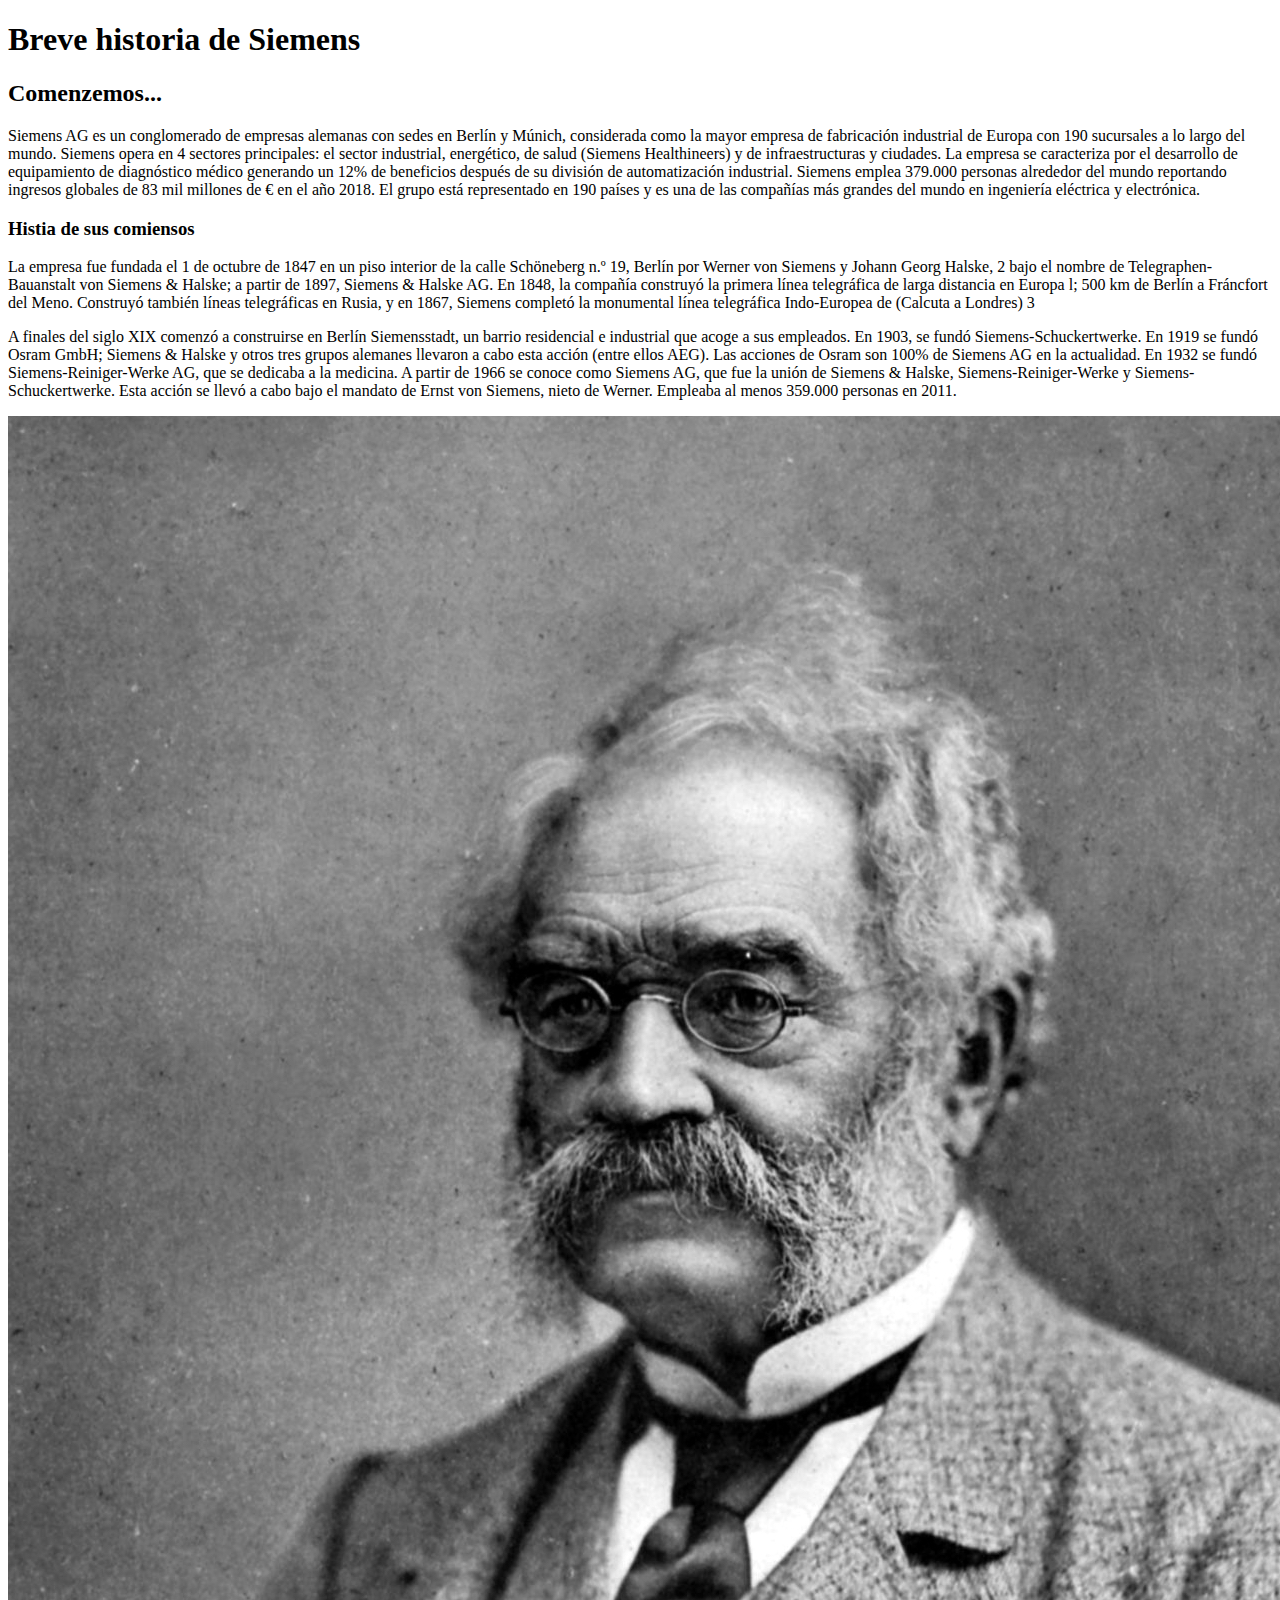
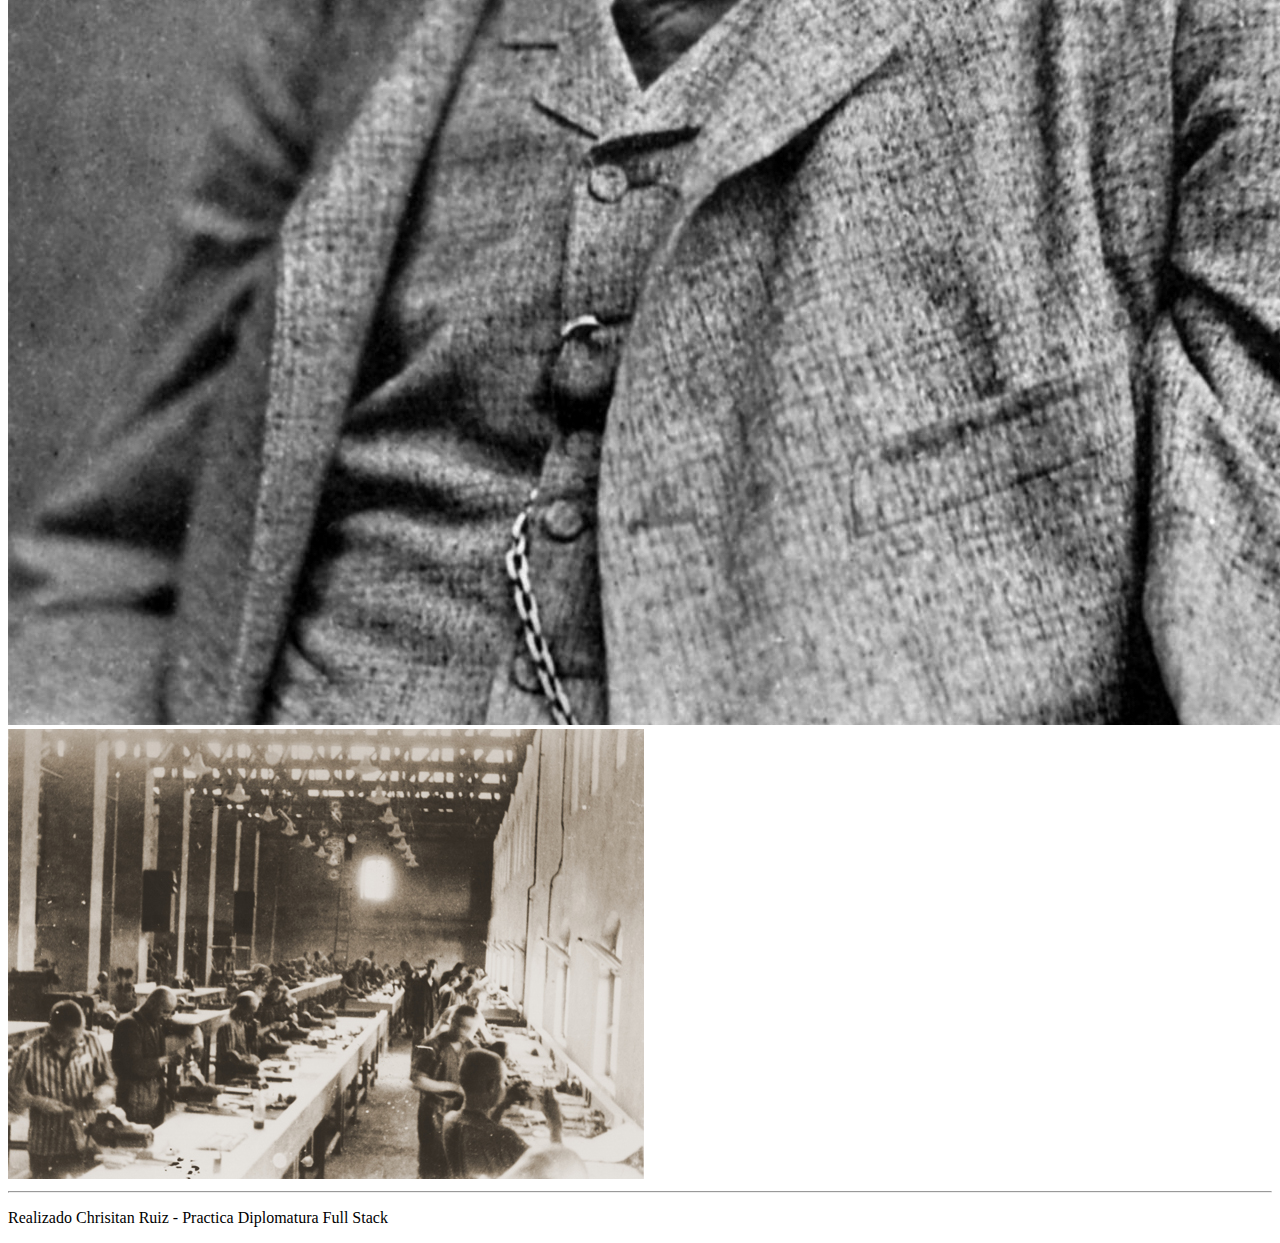
<file: clase_1/index.html>
<!DOCTYPE html>
<html lang="en">
<head>
    <meta charset="UTF-8">
    <meta http-equiv="X-UA-Compatible" content="IE=edge">
    <meta name="viewport" content="width=device-width, initial-scale=1.0">
    <title>Historia de Siemens</title>
</head>
<body>
    <main>
        <header>
            <h1>Breve historia de Siemens</h1>
        </header>
        <section>
            <h2>Comenzemos...</h2>
            <p>Siemens AG es un conglomerado de empresas alemanas con sedes en Berlín y Múnich, considerada como la mayor empresa de fabricación industrial de Europa con 190 sucursales a lo largo del mundo. Siemens opera en 4 sectores principales: el sector industrial, energético, de salud (Siemens Healthineers) y de infraestructuras y ciudades. La empresa se caracteriza por el desarrollo de equipamiento de diagnóstico médico generando un 12% de beneficios después de su división de automatización industrial. Siemens emplea 379.000 personas alrededor del mundo reportando ingresos globales de 83 mil millones de € en el año 2018. El grupo está representado en 190 países y es una de las compañías más grandes del mundo en ingeniería eléctrica y electrónica. </p>
            <h3>Histia de sus comiensos</h3>
            <p>La empresa fue fundada el 1 de octubre de 1847 en un piso interior de la calle Schöneberg n.º 19, Berlín por Werner von Siemens y Johann Georg Halske, 2 bajo el nombre de Telegraphen-Bauanstalt von Siemens & Halske; a partir de 1897, Siemens & Halske AG.
            En 1848, la compañía construyó la primera línea telegráfica de larga distancia en Europa l; 500 km de Berlín a Fráncfort del Meno. Construyó también líneas telegráficas en Rusia, y en 1867, Siemens completó la monumental línea telegráfica Indo-Europea de (Calcuta a Londres) 3 </p>
            <p>A finales del siglo XIX comenzó a construirse en Berlín Siemensstadt, un barrio residencial e industrial que acoge a sus empleados. En 1903, se fundó Siemens-Schuckertwerke. En 1919 se fundó Osram GmbH; Siemens & Halske y otros tres grupos alemanes llevaron a cabo esta acción (entre ellos AEG). Las acciones de Osram son 100% de Siemens AG en la actualidad. En 1932 se fundó Siemens-Reiniger-Werke AG, que se dedicaba a la medicina.
            A partir de 1966 se conoce como Siemens AG, que fue la unión de Siemens & Halske, Siemens-Reiniger-Werke y Siemens-Schuckertwerke. Esta acción se llevó a cabo bajo el mandato de Ernst von Siemens, nieto de Werner. Empleaba al menos 359.000 personas en 2011.</p>
            <img src="./img/Werner-von-Siemens.png" alt="Werner von Siemens">
            <img src="./img/siemens_1.jpg" alt="Siemens">

        </section>
        <hr>
        <footer>
            <p>Realizado Chrisitan Ruiz - Practica Diplomatura Full Stack</p>
        </footer>
    </main>
</body>
</html>
</file>
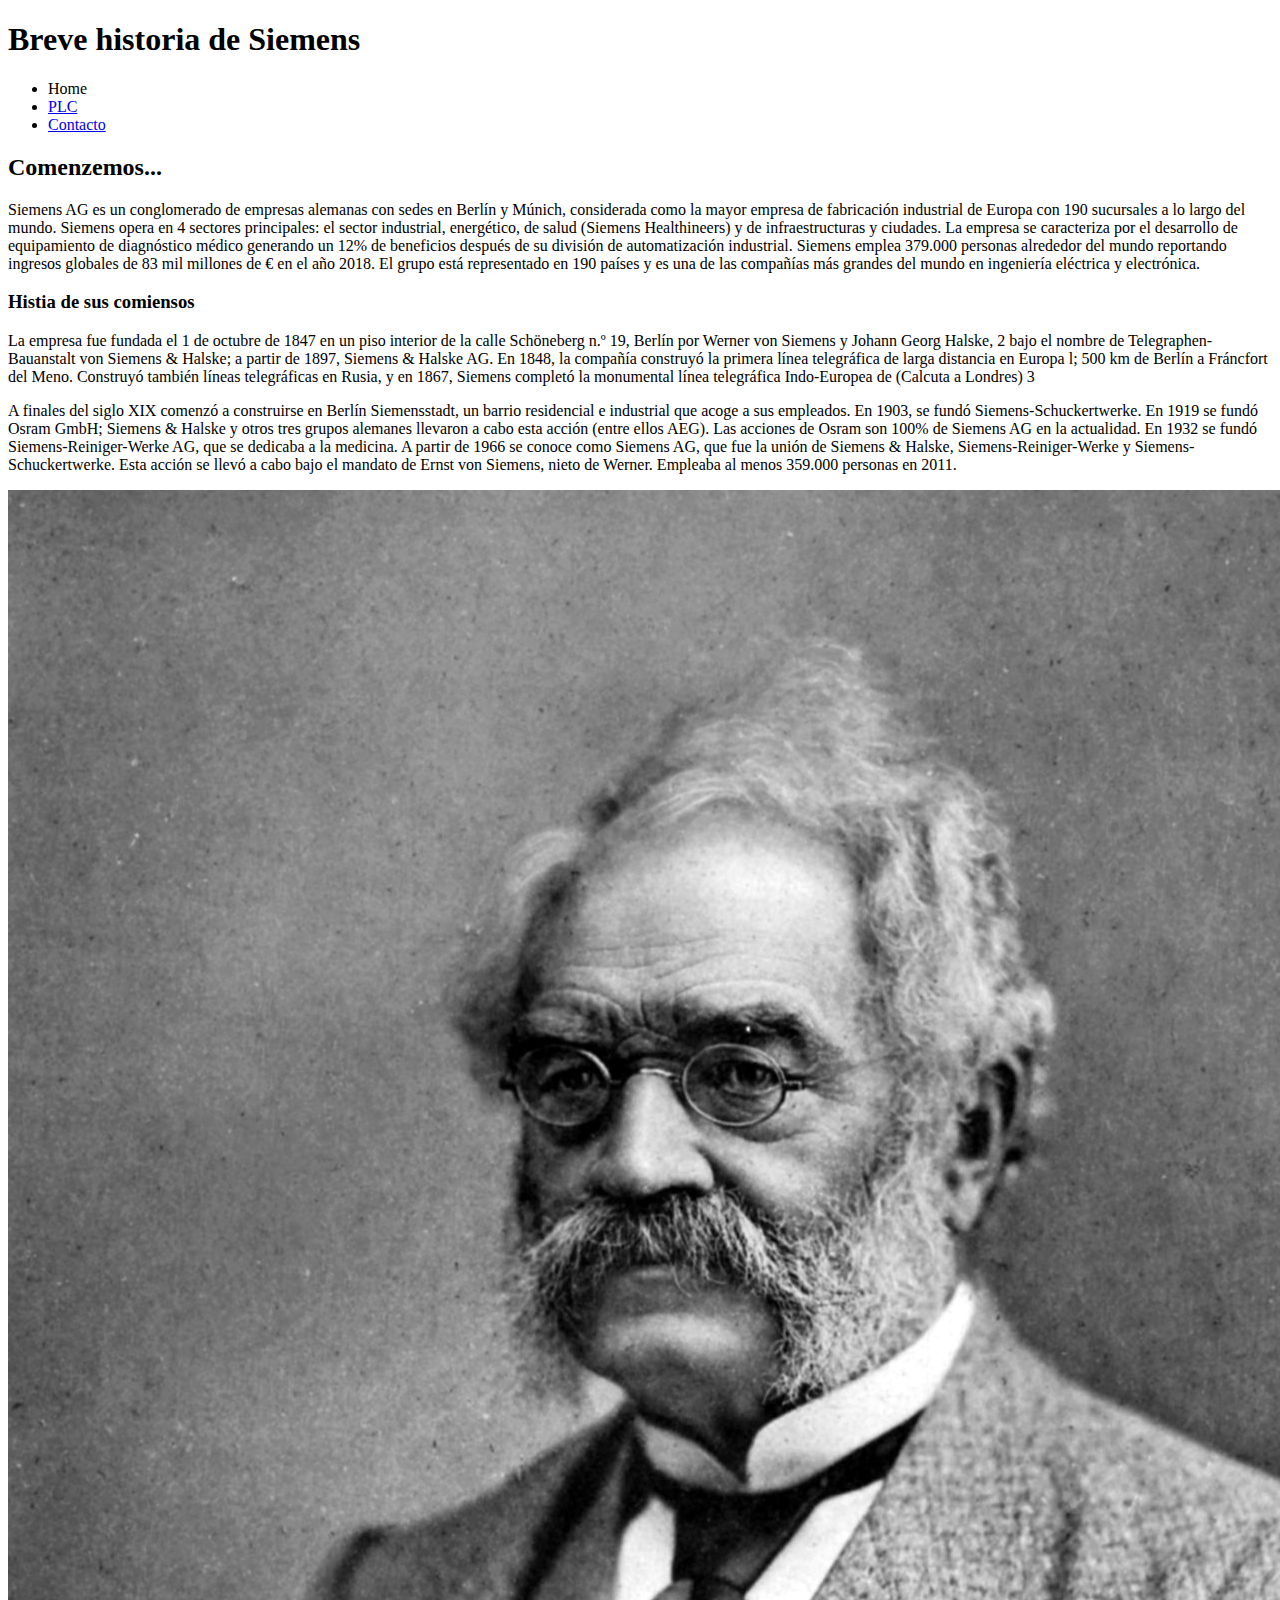
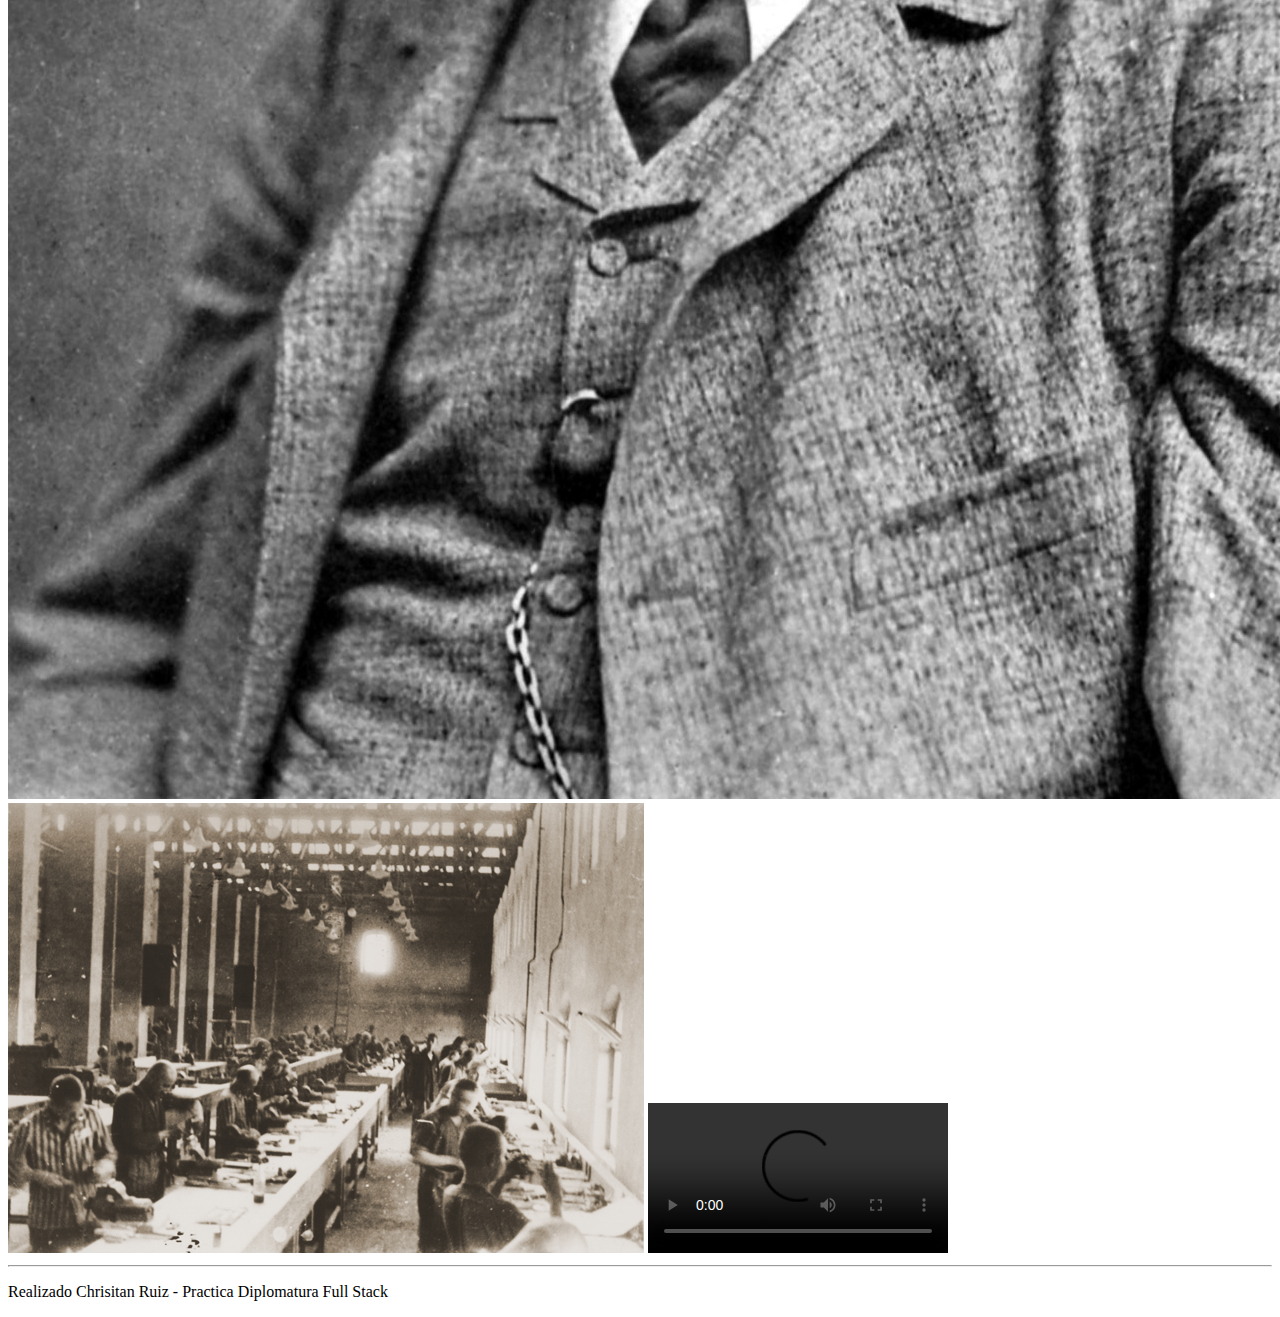
<file: clase_2/index.html>
<!DOCTYPE html>
<html lang="en">
<head>
    <meta charset="UTF-8">
    <meta http-equiv="X-UA-Compatible" content="IE=edge">
    <meta name="viewport" content="width=device-width, initial-scale=1.0">
    <title>Historia de Siemens</title>
</head>
<body>
    <main>
        <header>
            <h1>Breve historia de Siemens</h1>
            <nav>
                 <ul>
                    <li>Home</li>
                    <li><a href="./plc.html">PLC </a></li>
                    <li><a href="./contacto.html">Contacto</a> </li>
                 </ul>
            </nav>
        </header>
        <section>
            <h2>Comenzemos...</h2>
            <p>Siemens AG es un conglomerado de empresas alemanas con sedes en Berlín y Múnich, considerada como la mayor empresa de fabricación industrial de Europa con 190 sucursales a lo largo del mundo. Siemens opera en 4 sectores principales: el sector industrial, energético, de salud (Siemens Healthineers) y de infraestructuras y ciudades. La empresa se caracteriza por el desarrollo de equipamiento de diagnóstico médico generando un 12% de beneficios después de su división de automatización industrial. Siemens emplea 379.000 personas alrededor del mundo reportando ingresos globales de 83 mil millones de € en el año 2018. El grupo está representado en 190 países y es una de las compañías más grandes del mundo en ingeniería eléctrica y electrónica. </p>
            <h3>Histia de sus comiensos</h3>
            <p>La empresa fue fundada el 1 de octubre de 1847 en un piso interior de la calle Schöneberg n.º 19, Berlín por Werner von Siemens y Johann Georg Halske, 2 bajo el nombre de Telegraphen-Bauanstalt von Siemens & Halske; a partir de 1897, Siemens & Halske AG.
            En 1848, la compañía construyó la primera línea telegráfica de larga distancia en Europa l; 500 km de Berlín a Fráncfort del Meno. Construyó también líneas telegráficas en Rusia, y en 1867, Siemens completó la monumental línea telegráfica Indo-Europea de (Calcuta a Londres) 3 </p>
            <p>A finales del siglo XIX comenzó a construirse en Berlín Siemensstadt, un barrio residencial e industrial que acoge a sus empleados. En 1903, se fundó Siemens-Schuckertwerke. En 1919 se fundó Osram GmbH; Siemens & Halske y otros tres grupos alemanes llevaron a cabo esta acción (entre ellos AEG). Las acciones de Osram son 100% de Siemens AG en la actualidad. En 1932 se fundó Siemens-Reiniger-Werke AG, que se dedicaba a la medicina.
            A partir de 1966 se conoce como Siemens AG, que fue la unión de Siemens & Halske, Siemens-Reiniger-Werke y Siemens-Schuckertwerke. Esta acción se llevó a cabo bajo el mandato de Ernst von Siemens, nieto de Werner. Empleaba al menos 359.000 personas en 2011.</p>
            <img src="./img/Werner-von-Siemens.png" alt="Werner von Siemens">
            <img src="./img/siemens_1.jpg" alt="Siemens">
            <video src="#" controls></video>

        </section>
        <hr>
        <footer>
            <p>Realizado Chrisitan Ruiz - Practica Diplomatura Full Stack</p>
        </footer>
    </main>
</body>
</html>
</file>
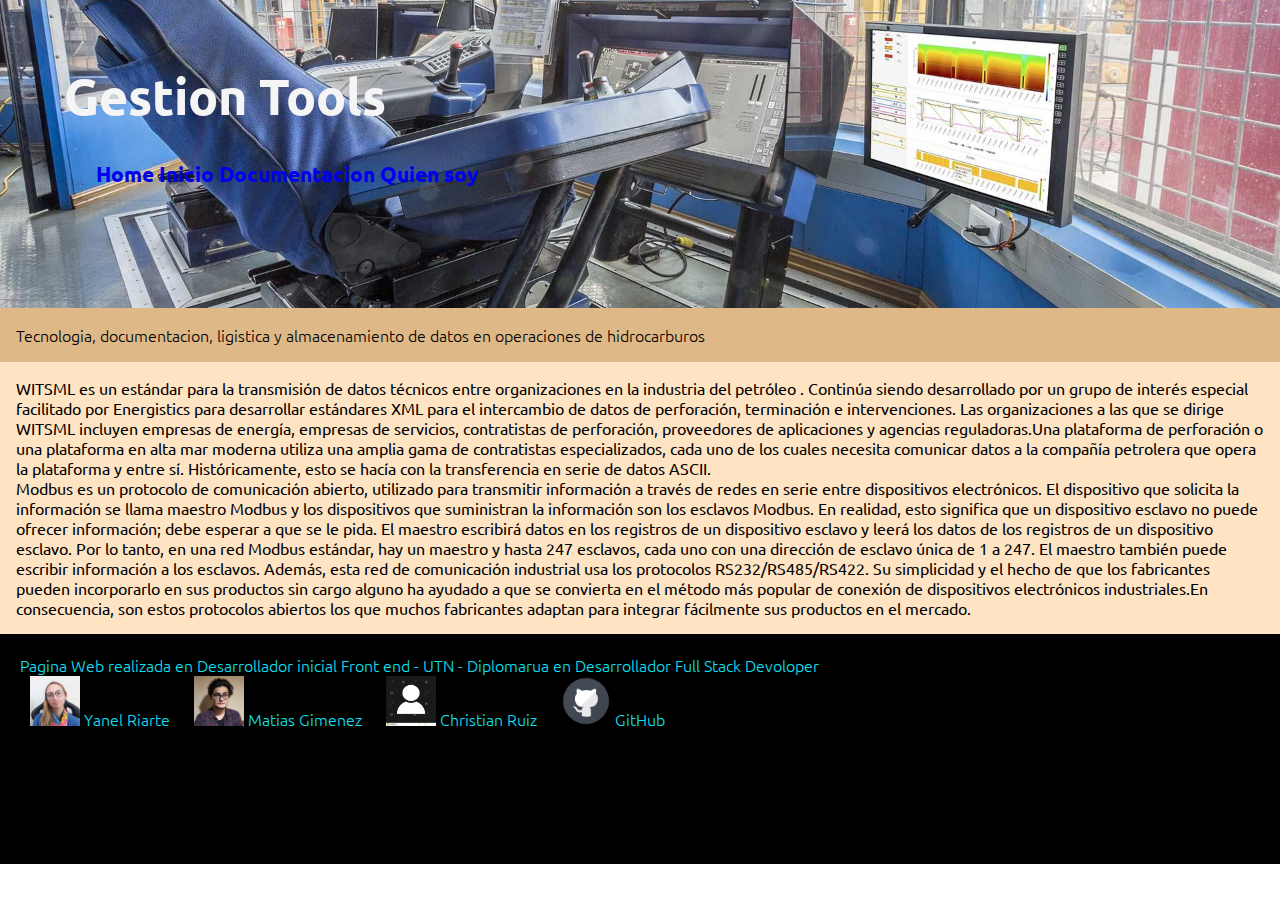
<file: clase_3/index.html>
<!DOCTYPE html>
<html lang="en">
<head>
    <meta charset="UTF-8">
    <meta http-equiv="X-UA-Compatible" content="IE=edge">
    <meta name="viewport" content="width=device-width, initial-scale=1.0">
    <link rel="stylesheet" href="./css/style.css">
    <title>Clase CSS</title>
</head>
<body>
    <Header class="encabezado">
        <h1>Gestion Tools</h1>
        <nav class="menu">
            <ul>
                <li><a href="#">Home</a> </li>
                <li><a href="#">Inicio</a></li>
                <li><a href="./Docs.html">Documentacion</a></li>
                <li><a href="#">Quien soy</a></li>
            </ul>
        </nav>
    </Header>
    <section>
        <article class="articulo">
            <p>Tecnologia, documentacion, ligistica y almacenamiento de datos en operaciones de hidrocarburos</p>

        </article>
        <article class="articulo_1">
            <p>WITSML es un estándar para la transmisión de datos técnicos entre organizaciones en la industria del petróleo . Continúa siendo desarrollado por un grupo de interés especial facilitado por Energistics para desarrollar estándares XML para el intercambio de datos de perforación, terminación e intervenciones. Las organizaciones a las que se dirige WITSML incluyen empresas de energía, empresas de servicios, contratistas de perforación, proveedores de aplicaciones y agencias reguladoras.Una plataforma de perforación o una plataforma en alta mar moderna utiliza una amplia gama de contratistas especializados, cada uno de los cuales necesita comunicar datos a la compañía petrolera que opera la plataforma y entre sí. Históricamente, esto se hacía con la transferencia en serie de datos ASCII.</p>
            <p>Modbus es un protocolo de comunicación abierto, utilizado para transmitir información a través de redes en serie entre dispositivos electrónicos. El dispositivo que solicita la información se llama maestro Modbus y los dispositivos que suministran la información son los esclavos Modbus.    En realidad, esto significa que un dispositivo esclavo no puede ofrecer información; debe esperar a que se le pida. El maestro escribirá datos en los registros de un dispositivo esclavo y leerá los datos de los registros de un dispositivo esclavo. Por lo tanto, en una red Modbus estándar, hay un maestro y hasta 247 esclavos, cada uno con una dirección de esclavo única de 1 a 247. El maestro también puede escribir información a los esclavos. Además, esta red de comunicación industrial usa los protocolos RS232/RS485/RS422. Su simplicidad y el hecho de que los fabricantes pueden incorporarlo en sus productos sin cargo alguno ha ayudado a que se convierta en el método más popular de conexión de dispositivos electrónicos industriales.En consecuencia, son estos protocolos abiertos los que muchos fabricantes adaptan para integrar fácilmente sus productos en el mercado.</p>
        </article>
    </section>
    <footer class="pie">
        <p>Pagina Web realizada en Desarrollador inicial Front end - UTN - Diplomarua en Desarrollador Full Stack Devoloper</p>
        <ol>
            <il><img class="img_footer" src="./img/yanel_riarte.jpeg" alt="Yanel Riarte"> Yanel Riarte</il>
            <il><img class="img_footer" src="./img/matias_gimenez.jpeg" alt="Matias Gimenez"> Matias Gimenez</il>
            <il><img class="img_footer" src="./img/user.jpg" alt="Christian"> Christian Ruiz</il>
            <il><img class="img_footer" src="./img/github.png"alt="GitHub"> GitHub</il>

        </ol>
    </footer>
</body>
</html>
</file>
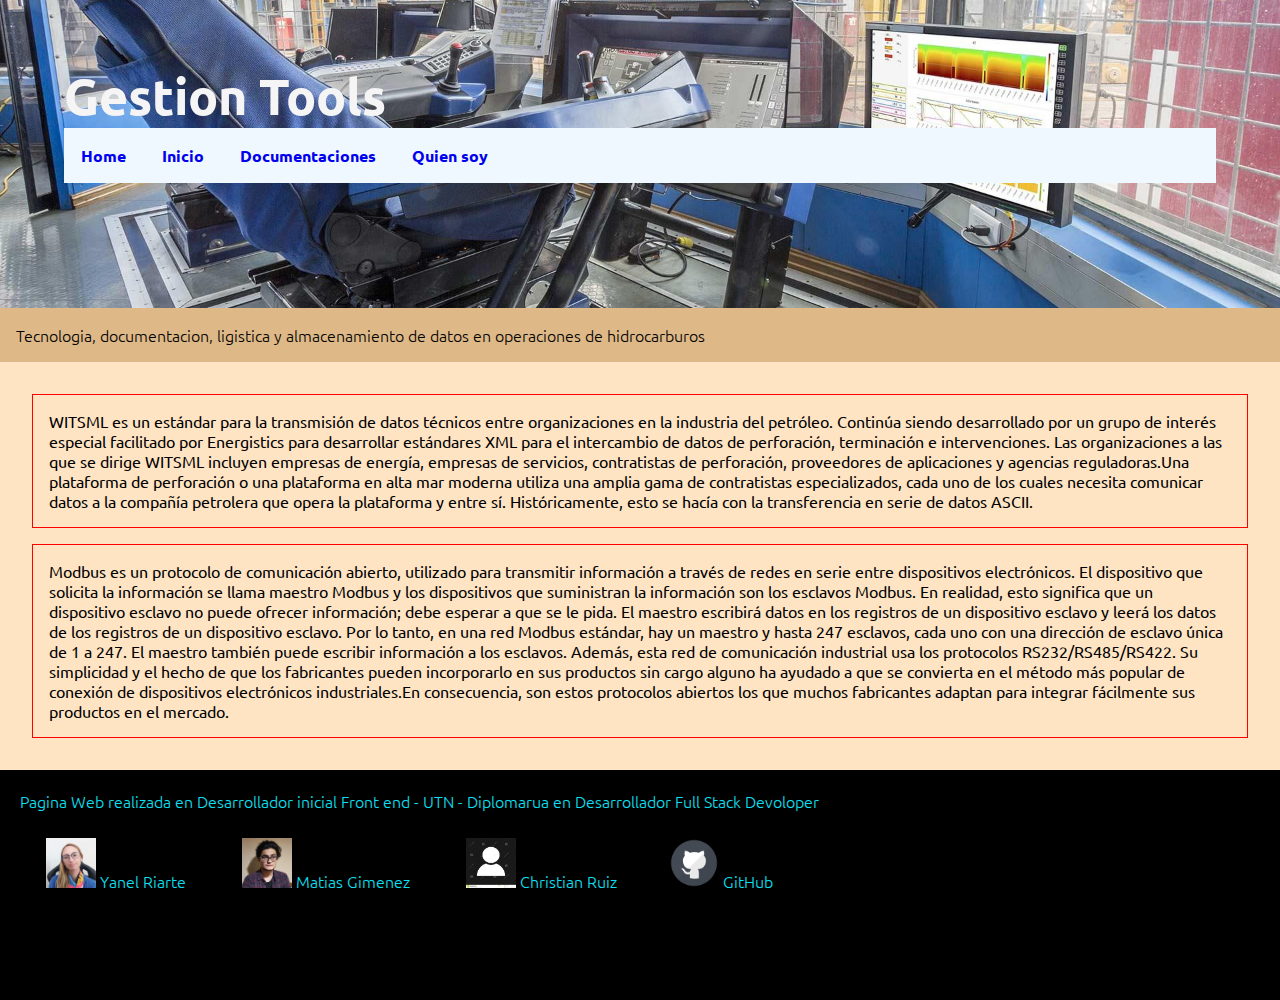
<file: clase_4/index.html>
<!DOCTYPE html>
<html lang="en">

<head>
    <meta charset="UTF-8">
    <meta http-equiv="X-UA-Compatible" content="IE=edge">
    <meta name="viewport" content="width=device-width, initial-scale=1.0">
    <link rel="stylesheet" href="./css/style.css">
    <title>Clase CSS</title>
</head>

<body>
    <header class="encabezado">
        <h1>Gestion Tools</h1>
        <nav class="navegacion">
            <ul class="menu">
                <li><a href="#">Home</a> </li>
                <li><a href="#">Inicio</a></li>
                <li><a href="#">Documentaciones </a>
                    <ul class="sub_doc">
                        <li><a href="./rs232.html">RS-232</a></li>
                        <li><a href="">Modbus RTU</a></li>
                        <li><a href="">Modbus TCP/IP</a></li>
                        <li><a href="">Profinet</a></li>
                        <li><a href="">Profibus</a></li>
                        <li><a href="">RS-485</a></li>
                     </ul>
                </li>
                <li><a href="#">Quien soy</a></li>
            </ul>
        </nav>
    </header>
    <section>
        <article class="articulo">
            <p>Tecnologia, documentacion, ligistica y almacenamiento de datos en operaciones de hidrocarburos</p>

        </article>
        <article class="articulo_1">
            <div class="publication"><p>WITSML es un estándar para la transmisión de datos técnicos entre organizaciones en la industria del petróleo. Continúa siendo desarrollado por un grupo de interés especial facilitado por Energistics para desarrollar estándares XML para el intercambio de datos de perforación, terminación e intervenciones. Las organizaciones a las que se dirige WITSML incluyen empresas de energía, empresas de servicios, contratistas de perforación, proveedores de aplicaciones y agencias reguladoras.Una plataforma de perforación o una plataforma en alta mar moderna utiliza una amplia gama de contratistas especializados, cada uno de los cuales necesita comunicar datos a la compañía petrolera que opera la plataforma y entre sí. Históricamente, esto se hacía con la transferencia en serie de datos ASCII.</p></div>
            <div class="publication"><p>Modbus es un protocolo de comunicación abierto, utilizado para transmitir información a través de redes en serie entre dispositivos electrónicos. El dispositivo que solicita la información se llama maestro Modbus y los dispositivos que suministran la información son los esclavos Modbus. En realidad, esto significa que un dispositivo esclavo no puede ofrecer información; debe esperar a que se le pida. El maestro escribirá datos en los registros de un dispositivo esclavo y leerá los datos de los registros de un dispositivo esclavo. Por lo tanto, en una red Modbus estándar, hay un maestro y hasta 247 esclavos, cada uno con una dirección de esclavo única de 1 a 247. El maestro también puede escribir información a los esclavos. Además, esta red de comunicación industrial usa los protocolos RS232/RS485/RS422. Su simplicidad y el hecho de que los fabricantes pueden incorporarlo en sus productos sin cargo alguno ha ayudado a que se convierta en el método más popular de conexión de dispositivos electrónicos industriales.En consecuencia, son estos protocolos abiertos los que muchos fabricantes adaptan para integrar fácilmente sus productos en el mercado.</p></div>
        </article>
    </section>
    <footer class="pie">
        <p>Pagina Web realizada en Desarrollador inicial Front end - UTN - Diplomarua en Desarrollador Full Stack
            Devoloper</p>
        <ul>
            <li>
                <div class="img_small"><img class="img_footer" src="./img/yanel_riarte.jpeg" alt="Yanel Riarte"> Yanel
                    Riarte</div>
                </li>
            <li>
                <div class="img_small"></div><img class="img_footer" src="./img/matias_gimenez.jpeg"
                    alt="Matias Gimenez"> Matias Gimenez</div>
            </li>
            <li>
                <div class="img_small"><img class="img_footer" src="./img/user.jpg" alt="Christian"> Christian Ruiz</il<
                        /div>
            </il>
            <li>
                <div class="img_small"><img class="img_footer" src="./img/github.png" alt="GitHub"> GitHub</div>
            </li>

        </ul>
    </footer>
</body>

</html>
</file>
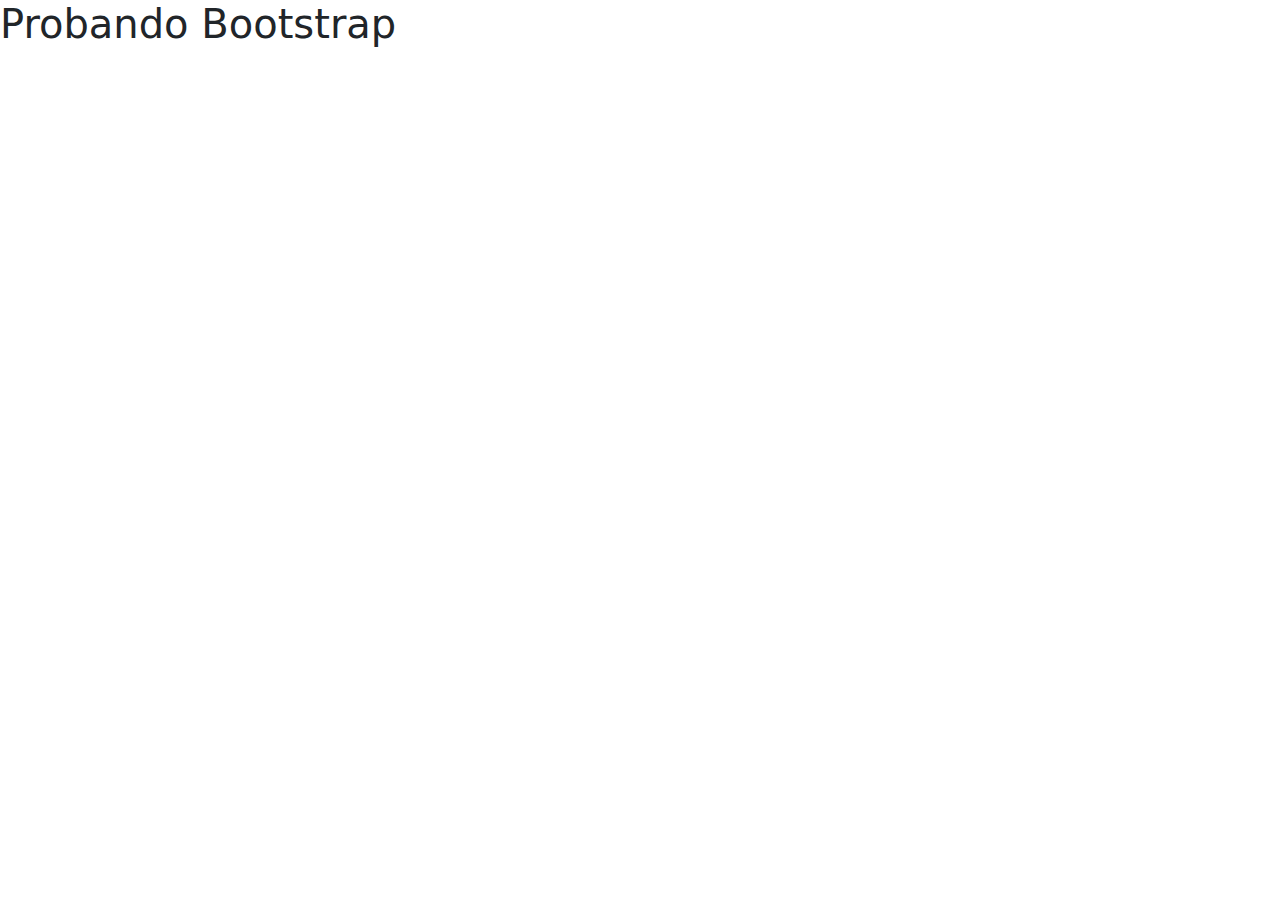
<file: clase_8/index.htm>
<!DOCTYPE html>
<html lang="en">
<head>
    <meta charset="UTF-8">
    <meta http-equiv="X-UA-Compatible" content="IE=edge">
    <meta name="viewport" content="width=device-width, initial-scale=1.0">
    <link rel="stylesheet" href="./css/bootstrap.min.css">
    <title>Practica Boostrap</title>
</head>
<body>
    <h1>Probando Bootstrap</h1>

    <script src="https://cdn.jsdelivr.net/npm/@popperjs/core@2.11.6/dist/umd/popper.min.js" integrity="sha384-oBqDVmMz9ATKxIep9tiCxS/Z9fNfEXiDAYTujMAeBAsjFuCZSmKbSSUnQlmh/jp3" crossorigin="anonymous"></script>
    <script src="./js/bootstrap.min.js"></script>

</body>
</html>
</file>
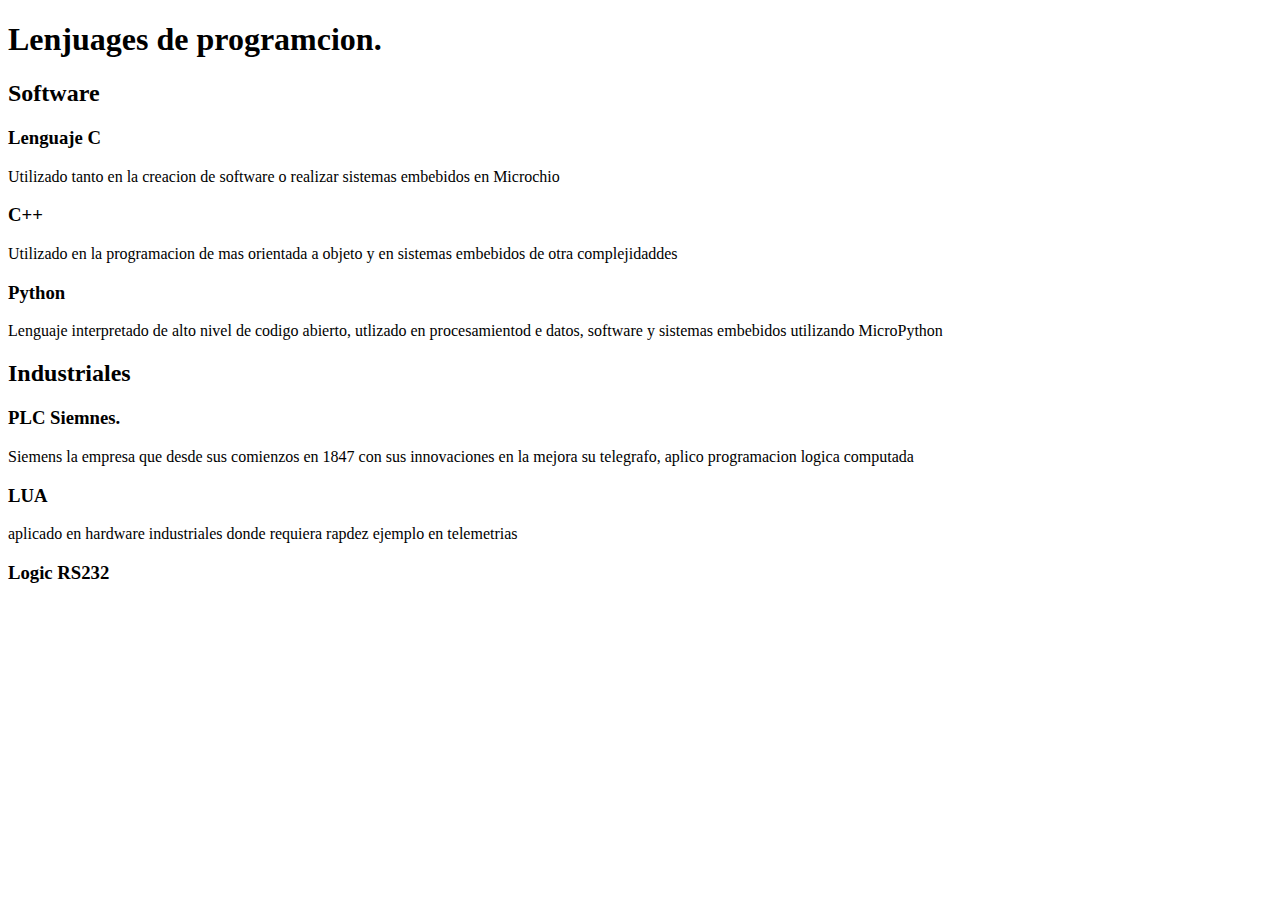
<file: clase_1/prueba.html>
<!DOCTYPE html>
<html lang="en">
<head>
    <meta charset="UTF-8">
    <meta http-equiv="X-UA-Compatible" content="IE=edge">
    <meta name="viewport" content="width=device-width, initial-scale=1.0">
    <title>Lenguajes aplicados en la indistria</title>
</head>
<body>
    <H1>Lenjuages de programcion.</H1>
        <h2>Software</h2>
            <h3>Lenguaje C</h3>
            <p>Utilizado tanto en la creacion de software o realizar sistemas embebidos en Microchio</p>
            <h3>C++</h3>
            <p>Utilizado en la programacion de mas orientada a objeto y en sistemas embebidos de otra complejidaddes</p>
            <h3>Python</h3>
            <p>Lenguaje interpretado de alto nivel de codigo abierto, utlizado en procesamientod e datos, software y sistemas embebidos utilizando MicroPython</p>
    <h2>Industriales</h2>
            <h3>PLC Siemnes.</h3>
            <p>Siemens la empresa que desde sus comienzos en 1847 con sus innovaciones en la mejora su telegrafo, aplico programacion logica computada</p>
            <h3>LUA</h3>
            <p>aplicado en hardware industriales donde requiera rapdez ejemplo en telemetrias</p>
            <h3>Logic RS232</h3>

<!-- jjeje -->
</body>
</html>
</file>
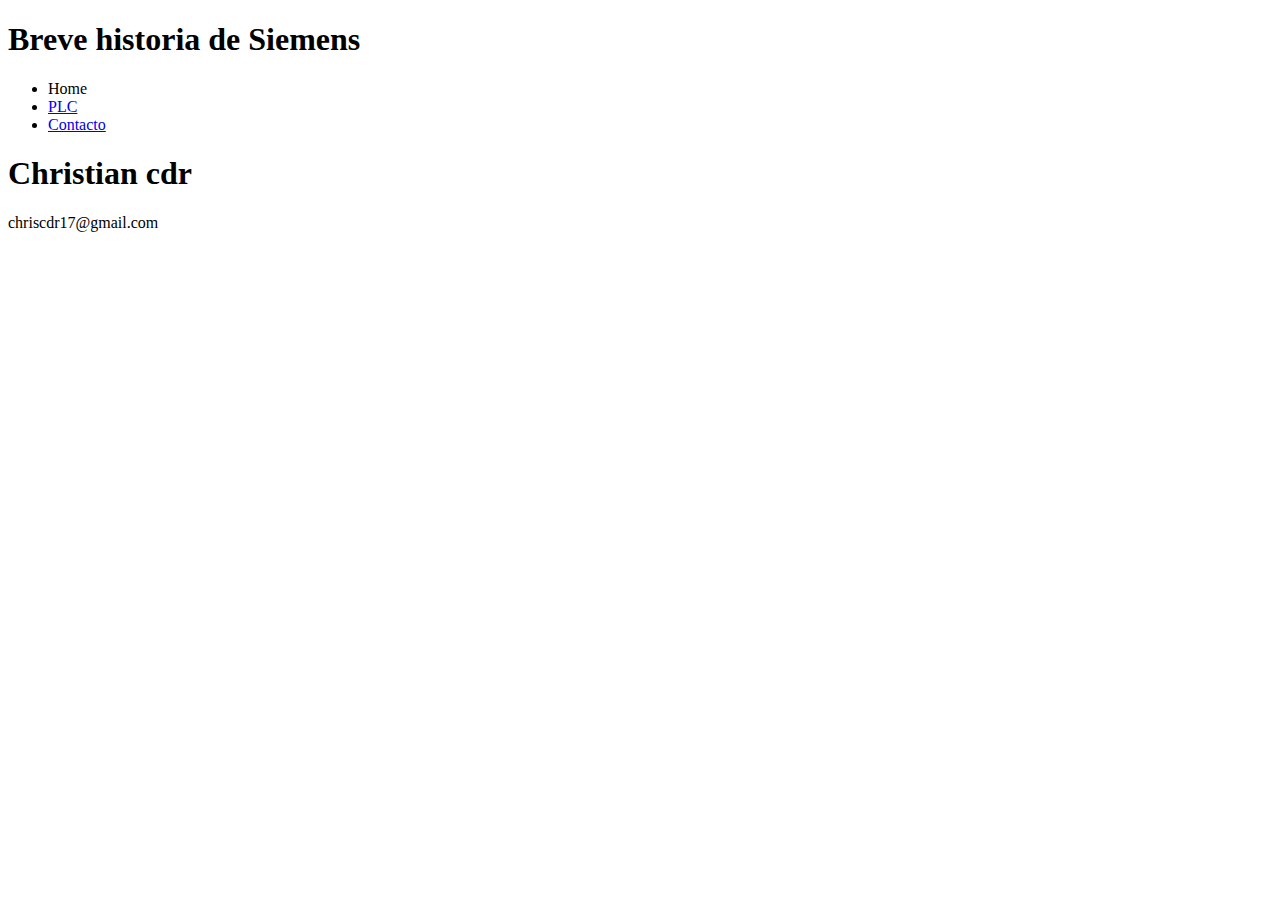
<file: clase_2/contacto.html>
<!DOCTYPE html>
<html lang="en">
<head>
    <meta charset="UTF-8">
    <meta http-equiv="X-UA-Compatible" content="IE=edge">
    <meta name="viewport" content="width=device-width, initial-scale=1.0">
    <title>Contacto</title>
</head>
<body>
    <header>
        <h1>Breve historia de Siemens</h1>
        <nav>
             <ul>
                <li>Home</li>
                <li><a href="./plc.html">PLC</a> </li>
                <li><a href="./contacto.html">Contacto</a> </li>
             </ul>
        </nav>
    </header>
    <H1>Christian cdr</H1>
    <p>chriscdr17@gmail.com</p>
    <!-- cotrl shif 7 -->
</body>
</html>
</file>
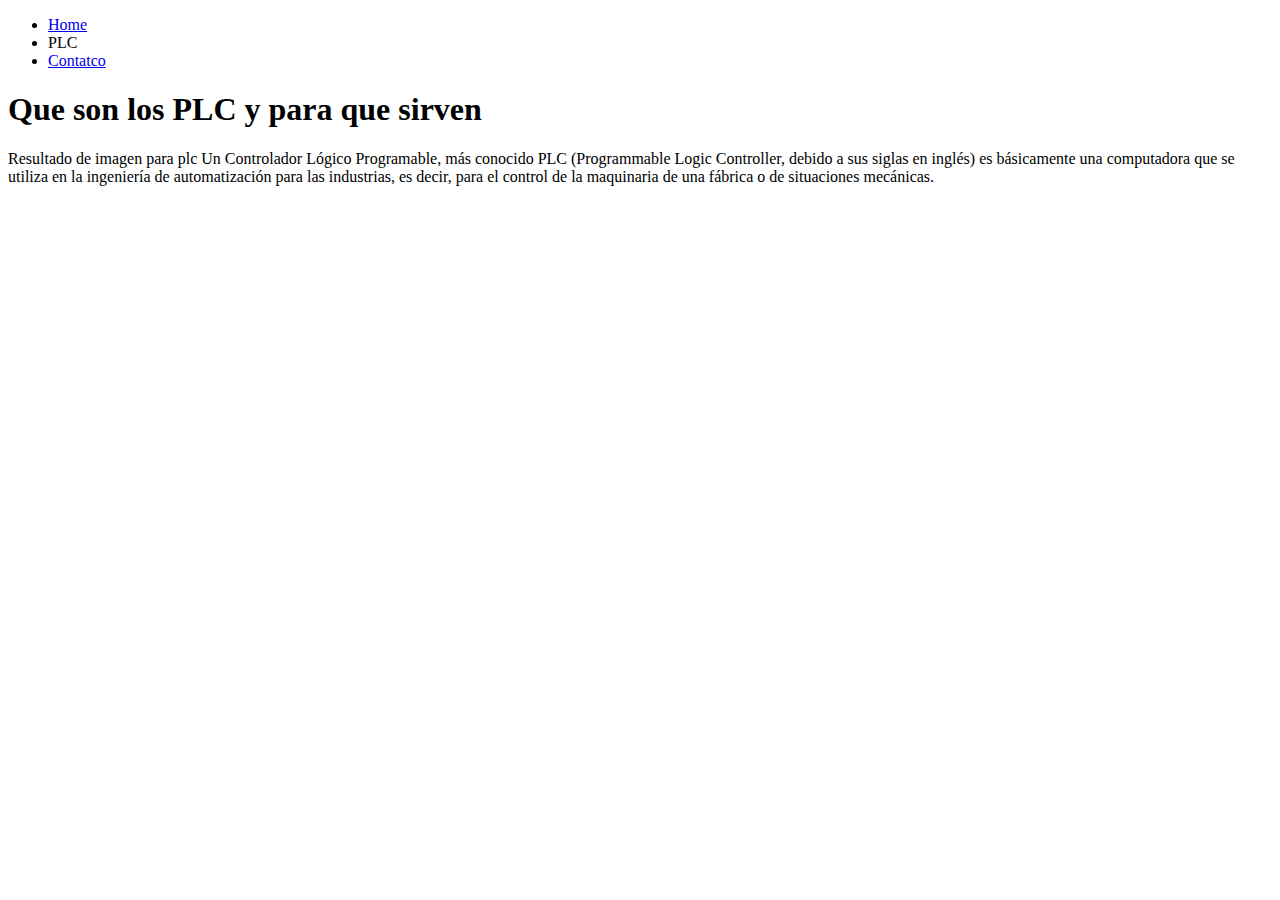
<file: clase_2/plc.html>
<!DOCTYPE html>
<html lang="en">
<head>
    <meta charset="UTF-8">
    <meta http-equiv="X-UA-Compatible" content="IE=edge">
    <meta name="viewport" content="width=device-width, initial-scale=1.0">
    <title>PLC - Programacion Logica Computada</title>
</head> 
<body>
    <header>
        <nav>
            <ul>
                <li><a href="./index.html">Home</a></li>
                <li>PLC</li>
                <li><a href="./contacto.html">Contatco</a></li>
             </ul>
        </nav>
        
    </header>
    <h1>Que son los PLC y para que sirven</h1>
    <p>Resultado de imagen para plc
        Un Controlador Lógico Programable, más conocido PLC (Programmable Logic Controller, debido a sus siglas en inglés) es básicamente una computadora que se utiliza en la ingeniería de automatización para las industrias, es decir, para el control de la maquinaria de una fábrica o de situaciones mecánicas.</p>
</body>
</html>
</file>
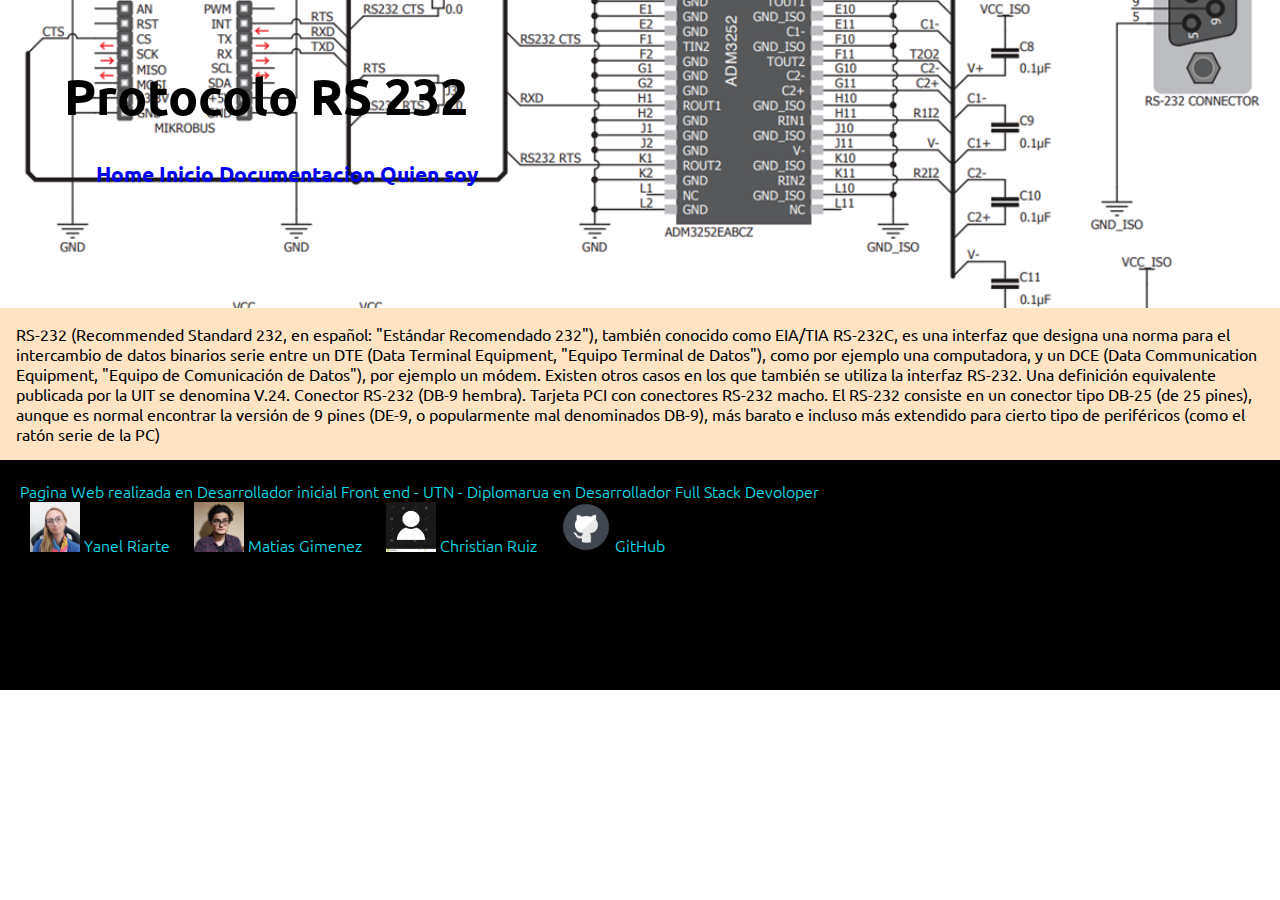
<file: clase_3/Docs.html>
<!DOCTYPE html>
<html lang="en">
<head>
    <meta charset="UTF-8">
    <meta http-equiv="X-UA-Compatible" content="IE=edge">
    <meta name="viewport" content="width=device-width, initial-scale=1.0">
    <link rel="stylesheet" href="./css/style.css">
    <title>Documentacion RS232</title>
</head>
<body>
    <header>
        <Header class="encabezado_rs232">
            <h1>Protocolo RS 232</h1>
            <nav class="menu">
                <ul>
                    <li><a href="./index.html">Home</a> </li>
                    <li><a href="#">Inicio</a></li>
                    <li><a href="./Docs.html">Documentacion</a></li>
                    <li><a href="#">Quien soy</a></li>
                </ul>
            </nav>
    </header>
    <article class="articulo_1">
        <p>RS-232 (Recommended Standard 232, en español: "Estándar Recomendado 232"), también conocido como EIA/TIA RS-232C, es una interfaz que designa una norma para el intercambio de datos binarios serie entre un DTE (Data Terminal Equipment, "Equipo Terminal de Datos"), como por ejemplo una computadora, y un DCE (Data Communication Equipment, "Equipo de Comunicación de Datos"), por ejemplo un módem. Existen otros casos en los que también se utiliza la interfaz RS-232. Una definición equivalente publicada por la UIT se denomina V.24.
        Conector RS-232 (DB-9 hembra).
        Tarjeta PCI con conectores RS-232 macho.
        El RS-232 consiste en un conector tipo DB-25 (de 25 pines), aunque es normal encontrar la versión de 9 pines (DE-9, o popularmente mal denominados DB-9), más barato e incluso más extendido para cierto tipo de periféricos (como el ratón serie de la PC)</p>
    </article>
    <footer class="pie">
        <p>Pagina Web realizada en Desarrollador inicial Front end - UTN - Diplomarua en Desarrollador Full Stack Devoloper</p>
        <ol>
            <il><img class="img_footer" src="./img/yanel_riarte.jpeg" alt="Yanel Riarte"> Yanel Riarte</il>
            <il><img class="img_footer" src="./img/matias_gimenez.jpeg" alt="Matias Gimenez"> Matias Gimenez</il>
            <il><img class="img_footer" src="./img/user.jpg" alt="Christian"> Christian Ruiz</il>
            <il><img class="img_footer" src="./img/github.png"alt="GitHub"> GitHub</il>

        </ol>
    </footer>
</body>
</html>
</file>
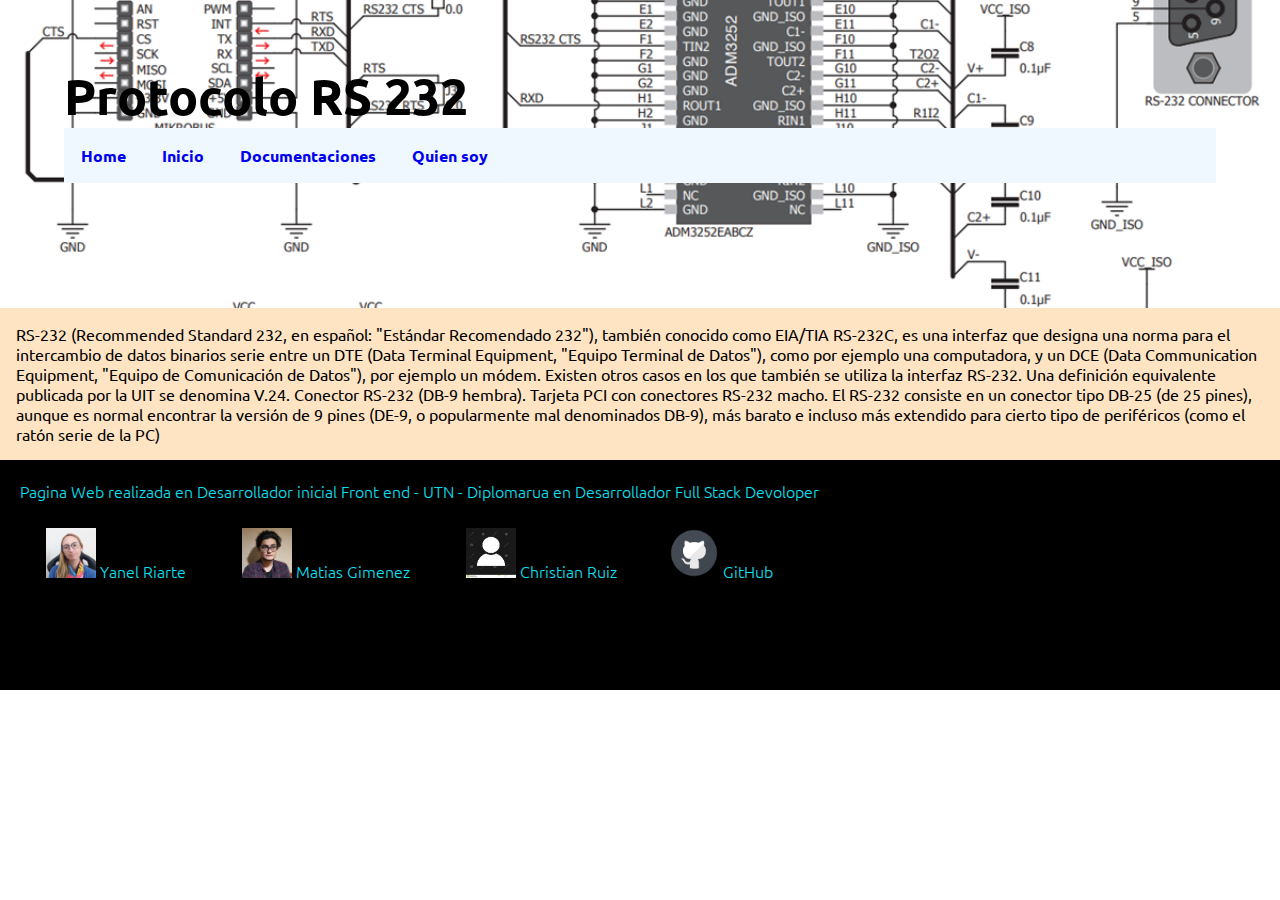
<file: clase_4/rs232.html>
<!DOCTYPE html>
<html lang="en">
<head>
    <meta charset="UTF-8">
    <meta http-equiv="X-UA-Compatible" content="IE=edge">
    <meta name="viewport" content="width=device-width, initial-scale=1.0">
    <link rel="stylesheet" href="./css/style.css">
    <title>Documentacion RS232</title>
</head>
<body>
    <header>
        <Header class="encabezado_rs232">
            <h1>Protocolo RS 232</h1>
            <nav class="navegacion">
                <ul class="menu">
                    <li><a href="#">Home</a> </li>
                    <li><a href="#">Inicio</a></li>
                    <li><a href="#">Documentaciones </a>
                        <ul class="sub_doc">
                            <li><a href="./rs232.html">RS-232</a></li>
                            <li><a href="">Modbus RTU</a></li>
                            <li><a href="">Modbus TCP/IP</a></li>
                            <li><a href="">Profinet</a></li>
                            <li><a href="">Profibus</a></li>
                            <li><a href="">RS-485</a></li>
                         </ul>
                    </li>
                    <li><a href="#">Quien soy</a></li>
                </ul>
            </nav>
    </header>
    <article class="articulo_1">
        <p>RS-232 (Recommended Standard 232, en español: "Estándar Recomendado 232"), también conocido como EIA/TIA RS-232C, es una interfaz que designa una norma para el intercambio de datos binarios serie entre un DTE (Data Terminal Equipment, "Equipo Terminal de Datos"), como por ejemplo una computadora, y un DCE (Data Communication Equipment, "Equipo de Comunicación de Datos"), por ejemplo un módem. Existen otros casos en los que también se utiliza la interfaz RS-232. Una definición equivalente publicada por la UIT se denomina V.24.
        Conector RS-232 (DB-9 hembra).
        Tarjeta PCI con conectores RS-232 macho.
        El RS-232 consiste en un conector tipo DB-25 (de 25 pines), aunque es normal encontrar la versión de 9 pines (DE-9, o popularmente mal denominados DB-9), más barato e incluso más extendido para cierto tipo de periféricos (como el ratón serie de la PC)</p>
    </article>
    <footer class="pie">
        <p>Pagina Web realizada en Desarrollador inicial Front end - UTN - Diplomarua en Desarrollador Full Stack
            Devoloper</p>
        <ul>
            <li>
                <div class="img_small"><img class="img_footer" src="./img/yanel_riarte.jpeg" alt="Yanel Riarte"> Yanel
                    Riarte</div>
                </li>
            <li>
                <div class="img_small"></div><img class="img_footer" src="./img/matias_gimenez.jpeg"
                    alt="Matias Gimenez"> Matias Gimenez</div>
            </li>
            <li>
                <div class="img_small"><img class="img_footer" src="./img/user.jpg" alt="Christian"> Christian Ruiz</il<
                        /div>
            </il>
            <li>
                <div class="img_small"><img class="img_footer" src="./img/github.png" alt="GitHub"> GitHub</div>
            </li>

        </ul>
    </footer>
</body>
</html>
</file>
<file: clase_3/css/style.css>
@import url('https://fonts.googleapis.com/css2?family=Ubuntu:ital,wght@0,300;0,700;1,300&display=swap');
*{
    margin: 0;
    padding: 0;
    list-style-type: none;
    text-decoration: none;
        
    /* color: black;  */
}


a:hover {
    color: yellow;
}


h1{
    color: whitesmoke;
    font-size: 50px;
}
body{
    font-family: 'Ubuntu', sans-serif;
}

.encabezado{
    background-image: url("../img/background.jpeg");
    background-repeat: no-repeat;
    background-size: cover;
    background-position: center;
    padding: 4rem;
    height: 20vh;
}

.menu li{
    display: inline-block;
    ;

    
}
.menu{
    text-decoration: none;
    font-weight: 700;
    font-size: 1.3rem;
    padding: 2rem;
}

menu ul li a {
    color: black;
}

.articulo {
    padding: 1rem 1rem;
    font-weight: 300;
    background-color: burlywood;
}

.articulo_1{
    padding: 1rem 1rem;
    background-color: bisque ;
}

.pie {
    background-color: black;
    font-weight: 300;
    color: rgb(14, 224, 243);
    padding: 20px 20px 30px 20px;
    height: 20vh;
}

.encabezado_rs232{
    background-image: url("../img/rs232.png");
    background-repeat: no-repeat;
    background-size: cover;
    background-position: center;
    padding: 4rem;
    height: 20vh;
}

.encabezado_rs232 h1{
    color: black;
}

.img_footer{
    width: 50px;
    height: 50px;
}

footer ol il{
    margin: 10px;
}
/*  */
</file>
<file: clase_4/css/style.css>
@import url('https://fonts.googleapis.com/css2?family=Ubuntu:ital,wght@0,300;0,700;1,300&display=swap');/* Trabajo realizado como practica inicial Desarrolador Front End Devolopers
Profesora: Yanet Riarte
Tutor asistente: Matias Gimenez
Alumno: Christian Ruiz 
Septiembre 2022*//* Poner a cero todo */
* {
    margin: 0;
    padding: 0;
    text-decoration: none;    /* color: black;  */
}

a:hover {
    color: yellow;
}

body {
    font-family: 'Ubuntu', sans-serif;
}

h1 {
    color: whitesmoke;
    font-size: 50px;
}

.encabezado {
    background-image: url("../img/background.jpeg");
    background-repeat: no-repeat;
    background-size: cover;
    background-position: center;
    padding: 4rem;
    height: 20vh;
}

.navegacion {
    font-weight: 700;
    font-size: 1rem;
    padding: 1px;
    background-color: aliceblue;
}


.menu {
    list-style: none;
      

}

.menu > li {
    display: inline-block;
    position:relative;
    padding: 1rem;
    
}

.sub_doc {
    position: absolute;
    display: none;
    padding: 10px;
    background-color: rgb(4, 88, 60);
}


.sub_doc li {
    display: block;
}

.menu li:hover ul {
    display: block;
} 


.articulo {
    padding: 1rem 1rem;
    font-weight: 300;
    background-color: burlywood;
}

.articulo_1 {
    padding: 1rem 1rem;
    background-color: bisque;
}

.publication {
    padding: 1rem;
    margin: 1rem;
    border: solid 1px red;}.pie {
    background-color: black;
    font-weight: 300;
    color: rgb(14, 224, 243);
    padding: 20px 20px 30px 20px;
    height: 20vh;
    clear: both;
    /* Para que el footer esta siempre abajo */
}

.encabezado_rs232 {
    background-image: url("../img/rs232.png");
    background-repeat: no-repeat;
    background-size: cover;
    background-position: center;
    padding: 4rem;
    height: 20vh;
}

.encabezado_rs232 h1 {
    color: black;
}

.img_footer {
    width: 50px;
    height: 50px;
}

.pie ul li {
    margin: 10px;
    display: inline-block;
    padding: 1rem;
    text-decoration: none;

}

.img_small {
    width: 2rem;
    height: 2rem;
    display: inline;
}

/*  */
</file>
